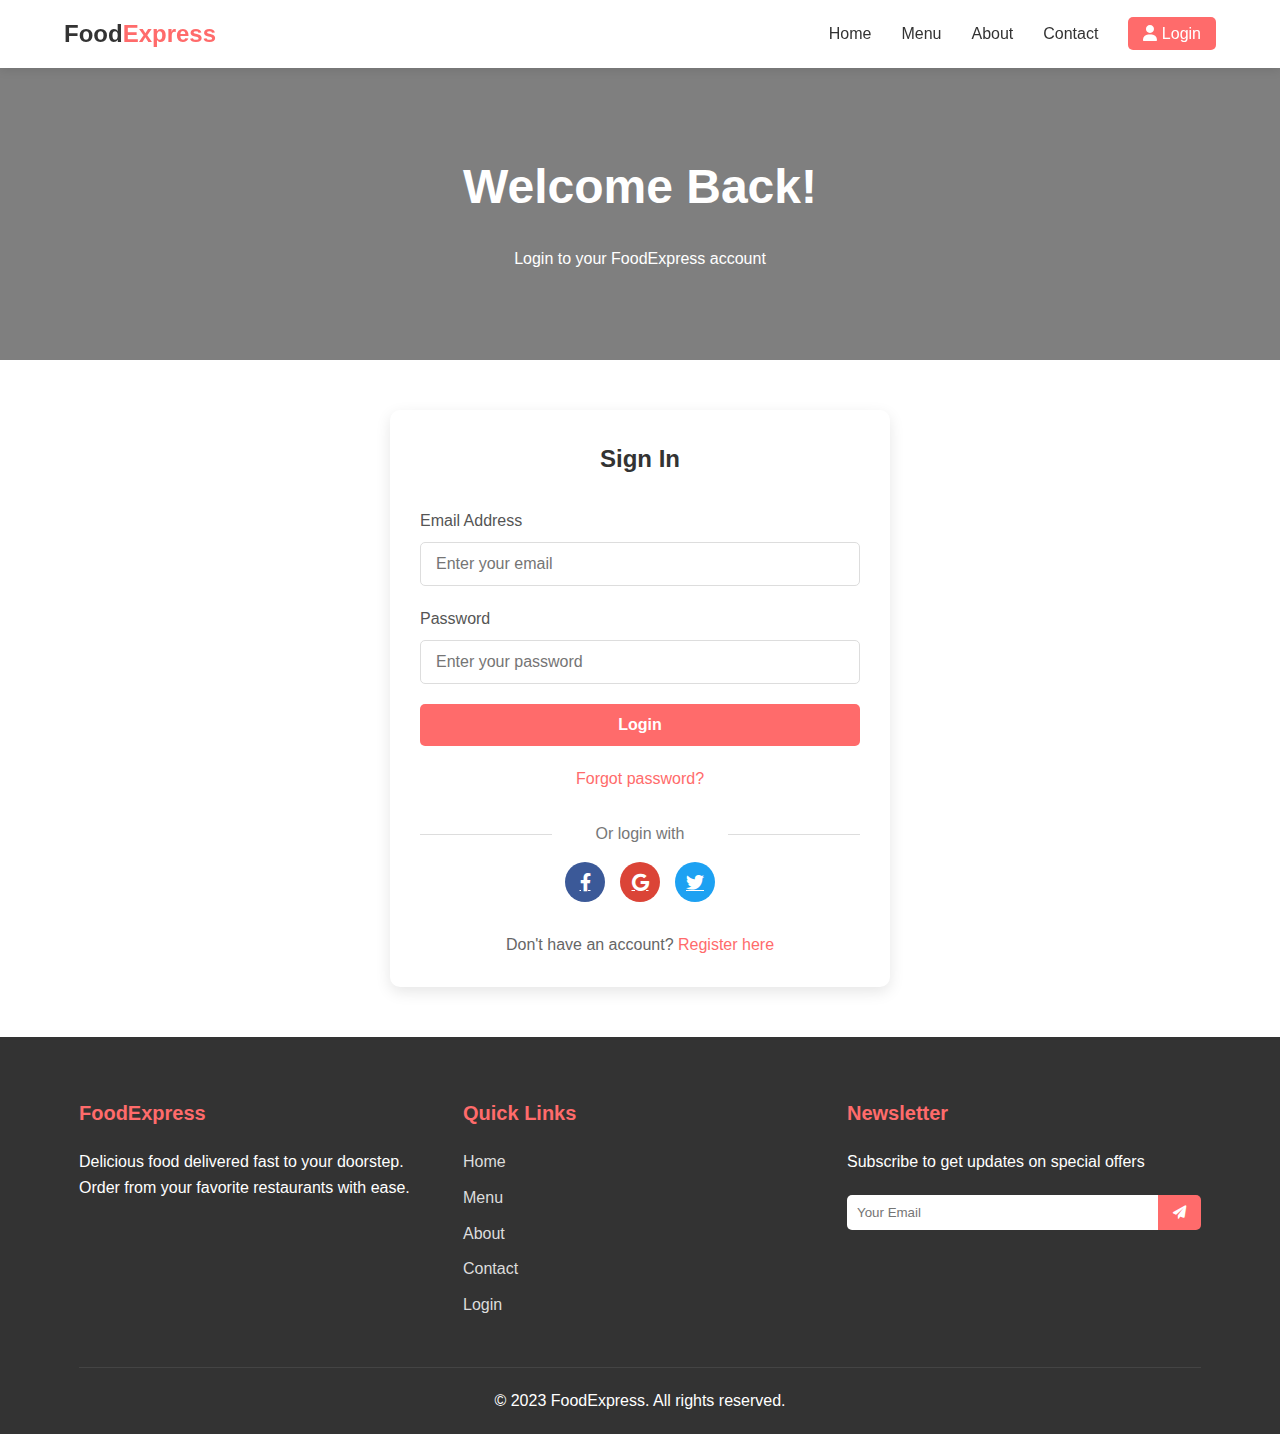
<file: food/login.html>
<!DOCTYPE html>
<html lang="en">
  <head>
    <meta charset="UTF-8" />
    <meta name="viewport" content="width=device-width, initial-scale=1.0" />
    <title>Login | FoodExpress</title>
    <link rel="stylesheet" href="styles.css" />
    <link
      rel="stylesheet"
      href="https://cdnjs.cloudflare.com/ajax/libs/font-awesome/6.0.0-beta3/css/all.min.css"
    />
    <style>
      /* Additional styles specific to login page */
      .login-hero {
        background-image: linear-gradient(
            rgba(0, 0, 0, 0.5),
            rgba(0, 0, 0, 0.5)
          ),
          url("https://images.unsplash.com/photo-1504674900247-0877df9cc836?ixlib=rb-1.2.1&auto=format&fit=crop&w=1350&q=80");
        background-size: cover;
        background-position: center;
        height: 300px;
        display: flex;
        align-items: center;
        text-align: center;
        color: white;
        margin-top: 60px;
      }

      .login-hero h2 {
        font-size: 48px;
        margin-bottom: 20px;
      }

      .login-container {
        max-width: 500px;
        margin: 50px auto;
        padding: 30px;
        background: white;
        border-radius: 10px;
        box-shadow: 0 5px 15px rgba(0, 0, 0, 0.1);
      }

      .login-container h3 {
        text-align: center;
        margin-bottom: 30px;
        color: #333;
        font-size: 24px;
      }

      .form-group {
        margin-bottom: 20px;
      }

      .form-group label {
        display: block;
        margin-bottom: 8px;
        font-weight: 500;
        color: #555;
      }

      .form-group input {
        width: 100%;
        padding: 12px 15px;
        border: 1px solid #ddd;
        border-radius: 5px;
        font-size: 16px;
      }

      .form-group input:focus {
        outline: none;
        border-color: #ff6b6b;
      }

      .login-btn {
        width: 100%;
        padding: 12px;
        background: #ff6b6b;
        color: white;
        border: none;
        border-radius: 5px;
        font-size: 16px;
        font-weight: bold;
        cursor: pointer;
        transition: background 0.3s ease;
      }

      .login-btn:hover {
        background: #ff5252;
      }

      .login-options {
        margin-top: 20px;
        text-align: center;
      }
      .login-btn a {
        text-decoration: none;
        color: #fff;
      }

      .login-options a {
        color: #ff6b6b;
        text-decoration: none;
        transition: color 0.3s ease;
      }

      .login-options a:hover {
        color: #ff5252;
      }

      .social-login {
        margin-top: 30px;
        text-align: center;
      }

      .social-login p {
        color: #777;
        margin-bottom: 15px;
        position: relative;
      }

      .social-login p::before,
      .social-login p::after {
        content: "";
        display: inline-block;
        width: 30%;
        height: 1px;
        background: #ddd;
        position: absolute;
        top: 50%;
      }

      .social-login p::before {
        left: 0;
      }

      .social-login p::after {
        right: 0;
      }

      .social-icons {
        display: flex;
        justify-content: center;
        gap: 15px;
      }

      .social-icon {
        width: 40px;
        height: 40px;
        border-radius: 50%;
        display: flex;
        align-items: center;
        justify-content: center;
        color: white;
        font-size: 18px;
        transition: transform 0.3s ease;
      }

      .social-icon:hover {
        transform: translateY(-3px);
      }

      .facebook {
        background: #3b5998;
      }

      .google {
        background: #db4437;
      }

      .twitter {
        background: #1da1f2;
      }

      .register-link {
        text-align: center;
        margin-top: 30px;
        color: #666;
      }

      .register-link a {
        color: #ff6b6b;
        text-decoration: none;
        font-weight: 500;
        transition: color 0.3s ease;
      }

      .register-link a:hover {
        color: #ff5252;
      }
    </style>
  </head>
  <body>
    <header>
      <div class="container">
        <div class="logo">
          <h1>Food<span>Express</span></h1>
        </div>
        <nav>
          <ul>
            <li><a href="./index.html">Home</a></li>
            <li><a href="./index.html#menu">Menu</a></li>
            <li><a href="./index.html#about">About</a></li>
            <li><a href="./index.html#contact">Contact</a></li>
            <li>
              <a href="login.html" class="cart-btn"
                ><i class="fas fa-user"></i> Login</a
              >
            </li>
          </ul>
        </nav>
      </div>
    </header>

    <section class="login-hero">
      <div class="container">
        <h2>Welcome Back!</h2>
        <p>Login to your FoodExpress account</p>
      </div>
    </section>

    <div class="container">
      <div class="login-container">
        <h3>Sign In</h3>
        <form>
          <div class="form-group">
            <label for="email">Email Address</label>
            <input
              type="email"
              id="email"
              placeholder="Enter your email"
              required
            />
          </div>
          <div class="form-group">
            <label for="password">Password</label>
            <input
              type="password"
              id="password"
              placeholder="Enter your password"
              required
            />
          </div>
          <button type="submit" class="login-btn">
            <a href="./index.html">Login</a>
          </button>
          <div class="login-options">
            <a href="#">Forgot password?</a>
          </div>
          <div class="social-login">
            <p>Or login with</p>
            <div class="social-icons">
              <a href="#" class="social-icon facebook"
                ><i class="fab fa-facebook-f"></i
              ></a>
              <a href="#" class="social-icon google"
                ><i class="fab fa-google"></i
              ></a>
              <a href="#" class="social-icon twitter"
                ><i class="fab fa-twitter"></i
              ></a>
            </div>
          </div>
          <div class="register-link">
            Don't have an account? <a href="register.html">Register here</a>
          </div>
        </form>
      </div>
    </div>

    <!-- Footer same as other pages -->
    <footer>
      <div class="container">
        <div class="footer-content">
          <div class="footer-section">
            <h3>FoodExpress</h3>
            <p>
              Delicious food delivered fast to your doorstep. Order from your
              favorite restaurants with ease.
            </p>
          </div>
          <div class="footer-section">
            <h3>Quick Links</h3>
            <ul>
              <li><a href="index.html">Home</a></li>
              <li><a href="index.html#menu">Menu</a></li>
              <li><a href="index.html#about">About</a></li>
              <li><a href="index.html#contact">Contact</a></li>
              <li><a href="login.html">Login</a></li>
            </ul>
          </div>
          <div class="footer-section">
            <h3>Newsletter</h3>
            <p>Subscribe to get updates on special offers</p>
            <form>
              <input type="email" placeholder="Your Email" />
              <button type="submit"><i class="fas fa-paper-plane"></i></button>
            </form>
          </div>
        </div>
        <div class="footer-bottom">
          <p>&copy; 2023 FoodExpress. All rights reserved.</p>
        </div>
      </div>
    </footer>
  </body>
</html>
</file>
<file: food/styles.css>
/* Global Styles */
* {
  margin: 0;
  padding: 0;
  box-sizing: border-box;
  font-family: "Segoe UI", Tahoma, Geneva, Verdana, sans-serif;
}

body {
  line-height: 1.6;
  color: #333;
}

.container {
  width: 90%;
  max-width: 1200px;
  margin: 0 auto;
  padding: 0 15px;
}
#myvideo {
  position: absolute;
  top: 0;
  left: 0;
  width: 100vw;
  height: 100vh;
  object-fit: cover;
  z-index: -1;
  min-width: 100%;
  min-height: 100%;
}
.btn {
  display: inline-block;
  background: #ff6b6b;
  color: white;
  padding: 10px 20px;
  border: none;
  border-radius: 5px;
  text-decoration: none;
  font-weight: bold;
  transition: background 0.3s ease;
}

.btn:hover {
  background: #ff5252;
  cursor: pointer;
}

/* Header Styles */
header {
  background: white;
  box-shadow: 0 2px 10px rgba(0, 0, 0, 0.1);
  position: fixed;
  width: 100%;
  top: 0;
  z-index: 1000;
}

header .container {
  display: flex;
  justify-content: space-between;
  align-items: center;
  padding: 15px 0;
}

.logo h1 {
  font-size: 24px;
  color: #333;
}

.logo h1 span {
  color: #ff6b6b;
}

nav ul {
  display: flex;
  list-style: none;
}

nav ul li {
  margin-left: 30px;
}

nav ul li a {
  text-decoration: none;
  color: #333;
  font-weight: 500;
  transition: color 0.3s ease;
}

nav ul li a:hover {
  color: #ff6b6b;
}

.cart-btn {
  background: #ff6b6b;
  color: white !important;
  padding: 8px 15px;
  border-radius: 5px;
}

/* Hero Section */
.hero {
  height: 85vh;
  display: flex;
  align-items: center;
  text-align: center;
  color: white;
  margin-top: 60px;
}

.hero h2 {
  font-size: 48px;
  margin-bottom: 20px;
}

.hero p {
  font-size: 20px;
  margin-bottom: 30px;
}

/* Menu Section */
.menu-section {
  padding: 80px 0;
  background: #f9f9f9;
}

.menu-section h2 {
  text-align: center;
  margin-bottom: 40px;
  font-size: 36px;
  color: #333;
}

.menu-categories {
  display: flex;
  justify-content: center;
  flex-wrap: wrap;
  margin-bottom: 40px;
}

.menu-categories button {
  background: none;
  border: none;
  padding: 10px 20px;
  margin: 0 10px;
  cursor: pointer;
  font-size: 16px;
  color: #666;
  transition: all 0.3s ease;
}
.menu-categories button a {
  text-decoration: none;
  color: #666;
}

.menu-categories button.active,
.menu-categories button:hover {
  color: #ff6b6b;
  font-weight: bold;
}

.menu-items {
  display: grid;
  grid-template-columns: repeat(auto-fill, minmax(300px, 1fr));
  gap: 30px;
}

.menu-item {
  background: white;
  border-radius: 10px;
  overflow: hidden;
  box-shadow: 0 5px 15px rgba(0, 0, 0, 0.1);
  transition: transform 0.3s ease;
}

.menu-item:hover {
  transform: translateY(-10px);
}

.menu-item img {
  width: 100%;
  height: 200px;
  object-fit: cover;
}

.menu-item h3 {
  padding: 15px 15px 5px;
  font-size: 20px;
}

.menu-item p {
  padding: 0 15px;
  color: #666;
  font-size: 14px;
}

.item-footer {
  display: flex;
  justify-content: space-between;
  align-items: center;
  padding: 15px;
  margin-top: 10px;
}

.price {
  font-weight: bold;
  color: #ff6b6b;
  font-size: 18px;
}

.add-to-cart {
  background: #ff6b6b;
  color: white;
  border: none;
  padding: 8px 15px;
  border-radius: 5px;
  cursor: pointer;
  transition: background 0.3s ease;
}

.add-to-cart:hover {
  background: #ff5252;
}

/* About Section */
.about-section {
  padding: 80px 0;
}

.about-section h2 {
  text-align: center;
  margin-bottom: 40px;
  font-size: 36px;
  color: #333;
}

.about-content {
  display: flex;
  align-items: center;
  gap: 40px;
}

.about-text {
  flex: 1;
}

.about-text p {
  margin-bottom: 20px;
}

.about-image {
  flex: 1;
}

.about-image img {
  width: 100%;
  border-radius: 10px;
  box-shadow: 0 5px 15px rgba(0, 0, 0, 0.1);
}

/* Contact Section */
.contact-section {
  padding: 80px 0;
  background: #f9f9f9;
}

.contact-section h2 {
  text-align: center;
  margin-bottom: 40px;
  font-size: 36px;
  color: #333;
}

.contact-content {
  display: flex;
  gap: 40px;
}

.contact-info {
  flex: 1;
}

.contact-info h3 {
  margin-bottom: 20px;
  font-size: 24px;
}

.contact-info p {
  margin-bottom: 15px;
  display: flex;
  align-items: center;
}

.contact-info i {
  margin-right: 10px;
  color: #ff6b6b;
}

.social-links {
  margin-top: 20px;
}

.social-links a {
  display: inline-block;
  margin-right: 15px;
  color: #333;
  font-size: 20px;
  transition: color 0.3s ease;
}

.social-links a:hover {
  color: #ff6b6b;
}

.contact-form {
  flex: 1;
}

.contact-form input,
.contact-form textarea {
  width: 100%;
  padding: 12px;
  margin-bottom: 15px;
  border: 1px solid #ddd;
  border-radius: 5px;
  font-size: 16px;
}

.contact-form textarea {
  height: 150px;
  resize: vertical;
}

/* Footer */
footer {
  background: #333;
  color: white;
  padding: 60px 0 0;
}

.footer-content {
  display: grid;
  grid-template-columns: repeat(auto-fit, minmax(250px, 1fr));
  gap: 30px;
  margin-bottom: 40px;
}

.footer-section h3 {
  font-size: 20px;
  margin-bottom: 20px;
  color: #ff6b6b;
}

.footer-section ul {
  list-style: none;
}

.footer-section ul li {
  margin-bottom: 10px;
}

.footer-section ul li a {
  color: #ddd;
  text-decoration: none;
  transition: color 0.3s ease;
}

.footer-section ul li a:hover {
  color: #ff6b6b;
}

.footer-section form {
  display: flex;
  margin-top: 20px;
}

.footer-section input {
  flex: 1;
  padding: 10px;
  border: none;
  border-radius: 5px 0 0 5px;
}

.footer-section button {
  background: #ff6b6b;
  color: white;
  border: none;
  padding: 0 15px;
  border-radius: 0 5px 5px 0;
  cursor: pointer;
}

.footer-bottom {
  text-align: center;
  padding: 20px 0;
  border-top: 1px solid #444;
}
/* Category Grid on Homepage */
.category-grid {
  display: grid;
  grid-template-columns: repeat(auto-fit, minmax(200px, 1fr));
  gap: 30px;
  margin-top: 40px;
}

.category-card {
  text-decoration: none;
  color: #333;
  transition: transform 0.3s ease;
  display: block;
  text-align: center;
}

.category-card:hover {
  transform: translateY(-10px);
}

.category-card img {
  width: 100%;
  height: 150px;
  object-fit: cover;
  border-radius: 10px;
  margin-bottom: 15px;
}

.category-card h3 {
  font-size: 20px;
}

/* Category Hero Section */
.category-hero {
  background-size: cover;
  background-position: center;
  height: 300px;
  display: flex;
  align-items: center;
  text-align: center;
  color: white;
  margin-top: 60px;
}

.category-hero h2 {
  font-size: 48px;
  margin-bottom: 20px;
}

.category-hero p {
  font-size: 20px;
}

/* Responsive Design */
@media (max-width: 768px) {
  #myvideo {
    height: 60vh;
  }
  header .container {
    flex-direction: column;
  }

  nav ul {
    margin-top: 15px;
  }

  nav ul li {
    margin-left: 15px;
  }

  .hero h2 {
    font-size: 36px;
  }

  .about-content,
  .contact-content {
    flex-direction: column;
  }

  .menu-categories {
    flex-wrap: wrap;
  }

  .menu-categories button {
    margin: 5px;
  }
}

@media (max-width: 480px) {
  #myvideo {
    height: 40vh;
  }
  .hero h2 {
    font-size: 28px;
  }

  .hero p {
    font-size: 16px;
  }

  nav ul {
    flex-wrap: wrap;
    justify-content: center;
  }

  nav ul li {
    margin: 5px;
  }
}
</file>
